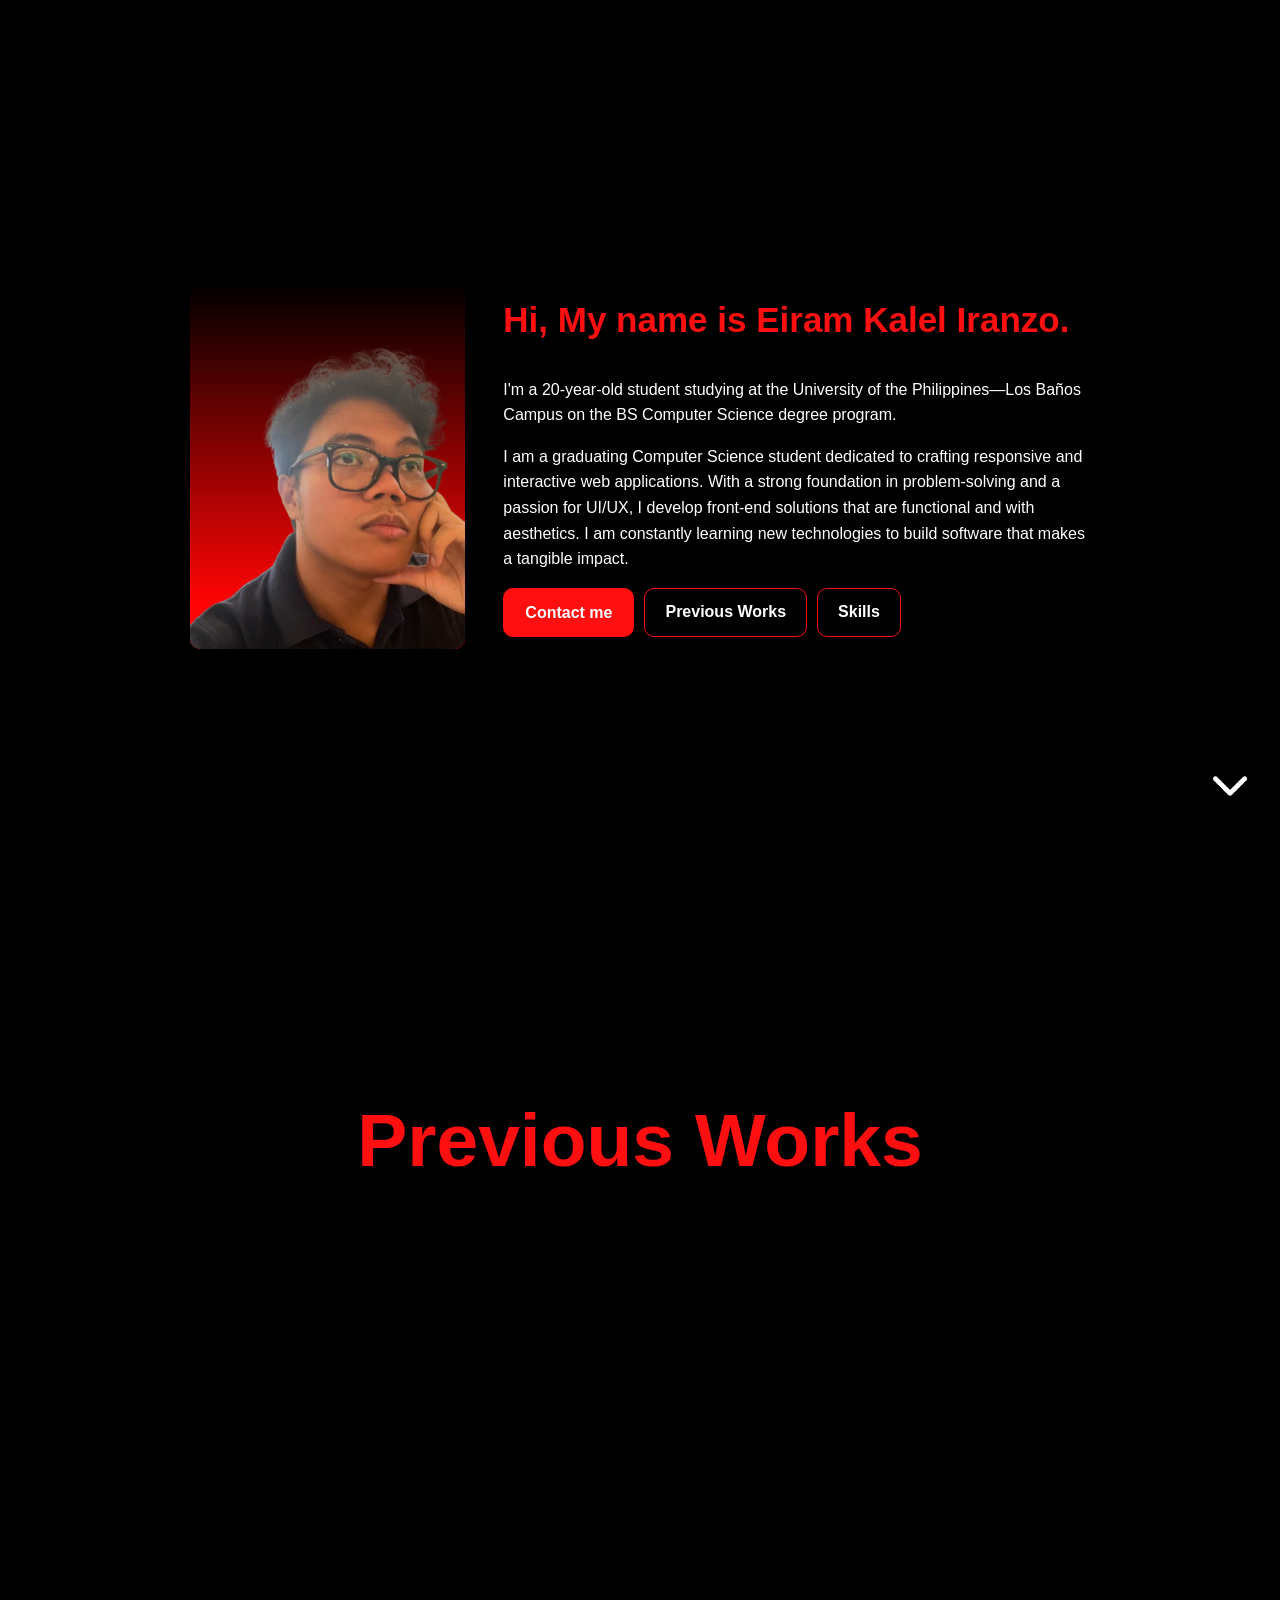
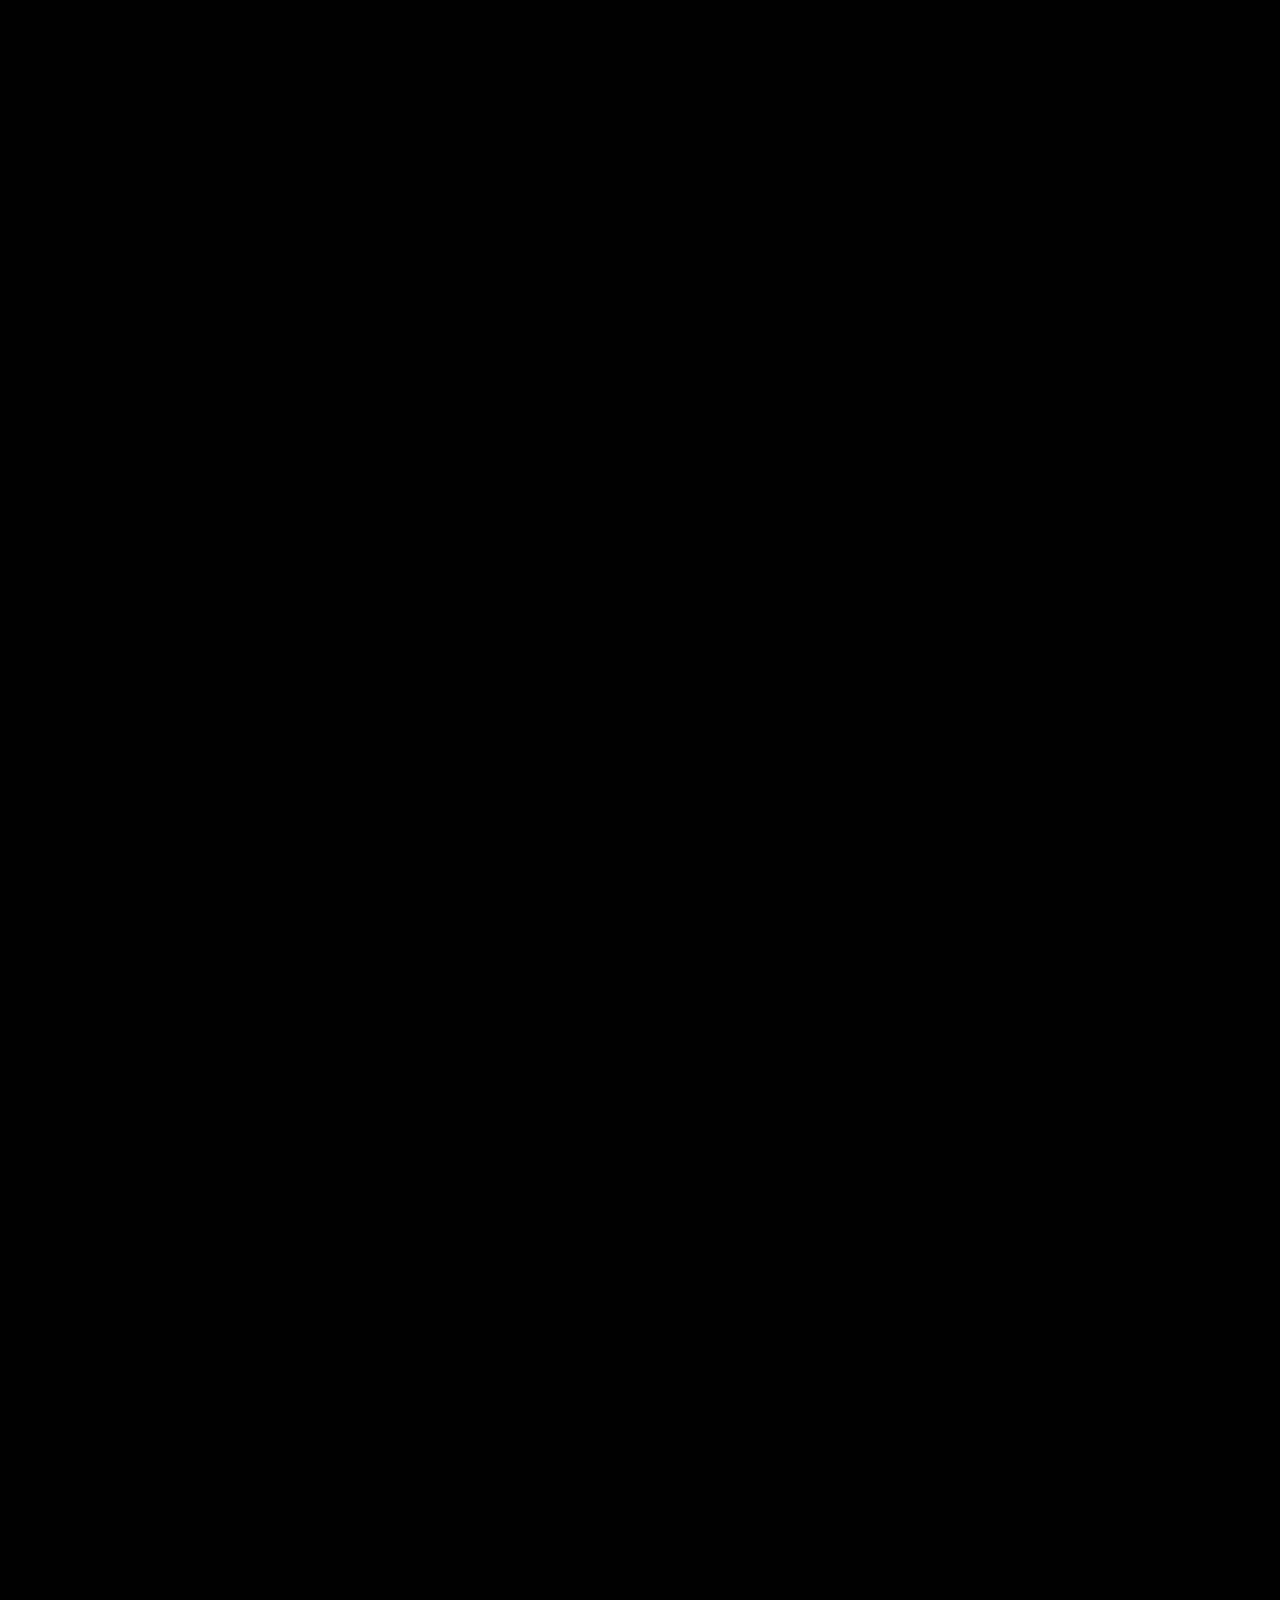
<file: index.html>
<!DOCTYPE html>
<html lang="en">
<head>
    <meta charset="UTF-8">
    <meta name="viewport" content="width=device-width, initial-scale=1.0">
    <title>Kalel Iranzo's Portfolio</title>
    <link rel="stylesheet" href="./style.css">
</head>
<body>
    <div>
        <!-- <div id="nav">
            <h1 class="main-title">EKIranzo</h1>
            <nav>
            </nav>

        </div> -->
        <div class="slider-container">

            <section id="#about" class="hero-slide">
                <div class="image-container">
                    <img class="portrait" src="./assets/nobgportrait.png" alt="Image of Kalel Iranzo">
                </div>   
                <div class="text-container">
                    <h1 style="font-size: 35px;">Hi, My name is Eiram Kalel Iranzo.</h1>
                    <p class="about-bio">
                        I'm a 20-year-old student studying at the University of
                        the Philippines—Los Baños Campus on the BS Computer Science degree program.
                    </p>
                    <p style="margin-bottom: 16px;">
                        I am a graduating Computer Science student dedicated to 
                        crafting responsive and interactive web applications. With a 
                        strong foundation in problem-solving and a passion for UI/UX, I 
                        develop front-end solutions that are functional and with 
                        aesthetics. I am constantly learning new technologies to build 
                        software that makes a tangible impact.
                    </p>
                    <div class="intro-buttons">
                        <a class="hire-button btn" href="#contact-box">Contact me</a>
                        <a class="sc-button btn" href="#projects">Previous Works</a>
                        <a class="sc-button btn" href="#skills">Skills</a>
                    </div>
                </div>
                <a href="#projects" class="scroll-down"><img src="./assets/logos/arrow-down.png" alt="Scroll down" class="bobbing-anim"></a>
            </section>

            <div>
                <section  class="card-slide"> 
                    <div id="projects" class="section-title">
                        <h2>Previous Works</h2>
                    </div>
                    <div class="proj-list">
                        <a href="#proj1">
                            <img class="proj-image desc-btn" src="./assets/thumb_taho!.png" alt="UPLB GameJam 2025 | TAHO!">
                            <div class="centered">TAHO!</div>
                        </a>
                        <a href="#proj2">
                            <img id="r-proj" class="proj-image desc-btn" src="./assets/thumb_RProject.png" alt="Pollution Reduction Optimization | CMSC 150 Project in R">
                            <div class="centered">Greenvale City <br> Pollution Reduction</div>
                        </a>
                        <a href="#proj3">
                            <img id="java-proj" class="proj-image desc-btn" src="./assets/thumb_22JavaProject.png" alt="Brain Rot Royale | CMSC 22 Project in Java">
                            <div class="centered">Brain Rot Royale</div>
                        </a>
                    </div>
                    <a href="#skills" class="scroll-down"><img src="./assets/logos/arrow-down.png" alt="Scroll down" class="bobbing-anim"></a>
                </section>
                <br>
                <section id="skills" class="card-slide">
                    <div class="section-title">
                        <h2>Skills</h2>
                    </div>
                    <div class="skill-container">
                        <div class="skill-group">
                            <h3 class="skill-title">Technical Skills</h3>
                            <ul class="skillset">
                                <li class="skill-item">
                                    <img src="./assets/logos/js-logo.png" alt="JS Logo" class="skill-image"> 
                                    <p class="skill-name"> Javascript</p>
                                </li>
                                <li class="skill-item">
                                    <img src="./assets/logos/python-logo.png" alt="Python Logo" class="skill-image">
                                    <p class="skill-name"> Python</p></li>
                                <li class="skill-item">
                                    <img src="./assets/logos/java-logo.png" alt="Java Logo" class="skill-image">
                                    <p class="skill-name"> Java</p></li>
                                <li class="skill-item">
                                    <img src="./assets/logos/c-logo.png" alt="C Logo" class="skill-image">
                                    <p class="skill-name"> C</p></li>
                                <li class="skill-item">
                                    <img src="./assets/logos/git-logo.png" alt="Git Logo" class="skill-image">
                                    <p class="skill-name"> Git</p></li>
                                <li class="skill-item">
                                    <img src="./assets/logos/html-logo.png" alt="HTML Logo" class="skill-image">
                                    <p class="skill-name"> HTML</p></li>
                                <li class="skill-item">
                                    <img src="./assets/logos/css-logo.png" alt="CSS Logo" class="skill-image">
                                    <p class="skill-name"> CSS</p></li>
                            </ul>
                        </div>
                        <div class="skill-group">
                            <h3 class="skill-title">Soft Skills</h3>
                            <ul class="skillset">
                                <li class="skill-item"><p class="skill-name">Communication</p></li>
                                <li class="skill-item"><p class="skill-name">Problem Solving</p></li>
                                <li class="skill-item"><p class="skill-name">Adaptability</p></li>
                                <li class="skill-item"><p class="skill-name">Flexibility</p></li>
                                <li class="skill-item"><p class="skill-name">Collaboration</p></li>
                            </ul>
                        </div>
                    </div>
                    <a href="#contact-box" class="scroll-down"><img src="./assets/logos/arrow-down.png" alt="Scroll down" class="bobbing-anim"></a>
                </section>
                <br>
                <section id="contact-box" class="card-slide">

                    <div class="section-title">
                            <h2 class="contact-title">Socials</h2>
                        </div>
                        <ul class="contact-list">
                            <li class="contact-item">
                                <img src="./assets/logos/email-logo.png" alt="" class="contact-image"><p class="contact-name"> esiranzo@up.edu.ph </p>
                            </li>
                            <a href="https://www.linkedin.com/in/eiram-kalel-iranzo/">
                                <li class="contact-item">
                                    <img src="./assets/logos/linkedIn-logo.png" alt="" class="contact-image"><p class="contact-name"> LinkedIn </p>
                                </li>
                            </a>

                            <a href="https://www.facebook.com/iranzokalel">
                                <li class="contact-item">
                                    <img src="./assets/logos/facebook-logo.png" alt="" class="contact-image"><p class="contact-name" class="contact-image"> Facebook </p>
                                </li>
                            </a>
                            <a href="https://github.com/ekiranzo">
                                    <li class="contact-item">
                                    <img src="./assets/logos/github-logo.png" alt="" class="contact-image"><p class="contact-name"> Github </p>
                                </li>
                            </a>
                        </ul>
                        <footer class="footer-section">
                            <p>© Kalel Iranzo. All Rights Reserved.</p>
                            <p><a href="#"> Back to top </a></p>
                        </footer>
                    </div>
                </section>
            </div>
    

        </div>

    </div>
</body>
<div class="proj-popup" id="proj1">
    <div class="proj-popup-block">
        <h1>TAHO!</h1>
        <p> A project created from the UPLB GameJam 2025.
            It is a 2D platformer coded in GDScript where you serve taho 
            to customers in the neighbourhood, while dodging rowdy kids 
            who might get in your way.
        </p>
        <a href="#projects" class="proj-btn">Close</a>
    </div>
</div>
<div class="proj-popup" id="proj2">
    <div class="proj-popup-block">
        <h1>Greenvale City Pollution Reduction</h1>
        <p> The Greenvale City Pollution Reduction Project is a program
            the calculates if the chosen projects are able to achieve or 
            exceed the required pollutant reduction targets, while spending 
            the least possible amount of money.
        </p>
        <a href="#projects" class="proj-btn">Close</a>
    </div>
</div>
<div class="proj-popup" id="proj3">
    <div class="proj-popup-block">
        <h1>Brain Rot Royale</h1>
        <p>
            A JavaFX-based clicker game with RPG elements, card collection, 
            and inventory management. Battle monsters, collect cards, and 
            level up in this addictive idle game experience.
        </p>
        <a href="#projects" class="proj-btn">Close</a>
    </div>
</div>
</html>
</file>
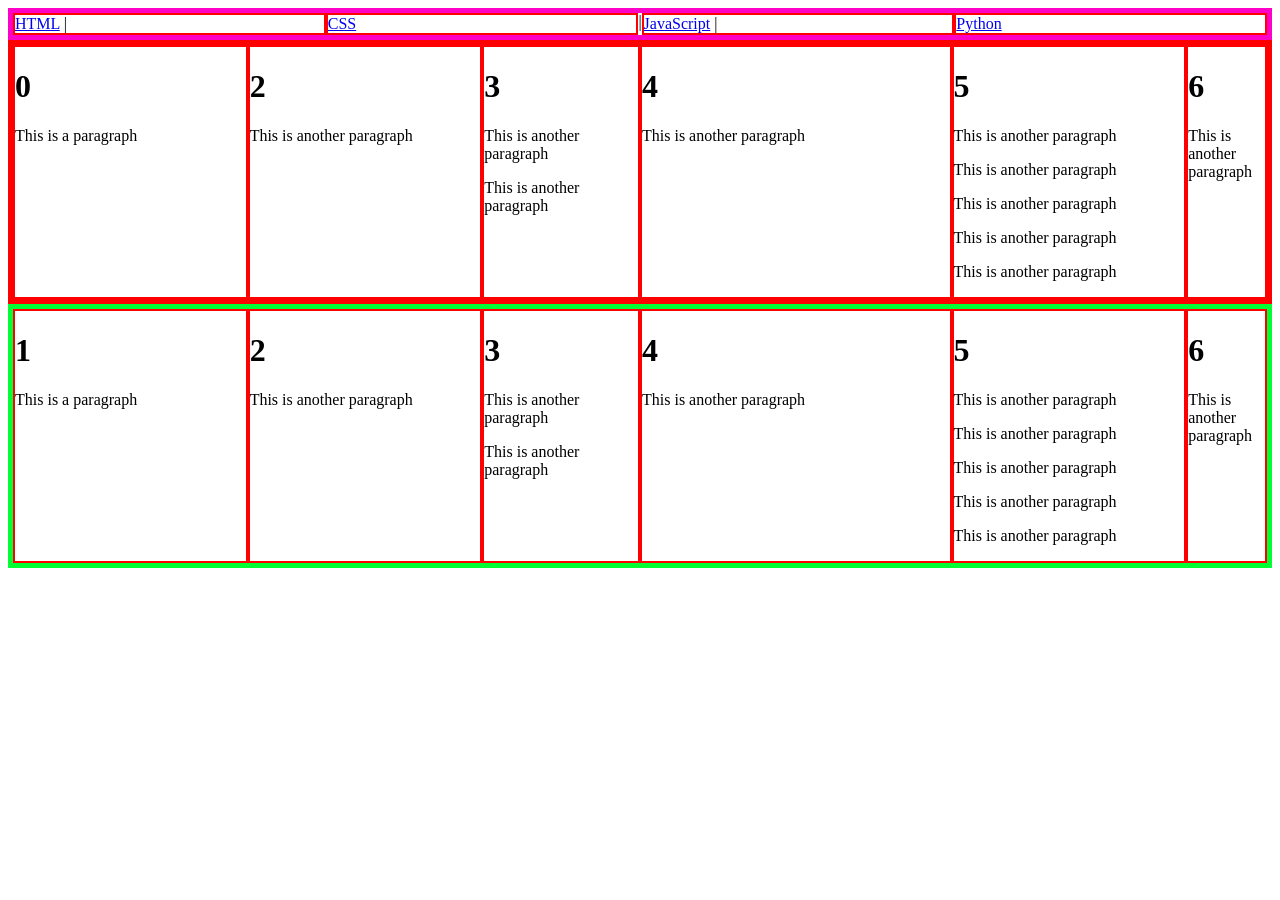
<file: flex.html>
<!DOCTYPE html>

<html>
  <head>
    <title>Sample Web Page</title>
    <link rel="stylesheet" type="text/css" href="flex.css" />

  </head>

  <body>
    
    <nav>
    <div class="nav_bar" >
        <div class="flex-item" style="flex: 1">
            <a href="/html/">HTML</a> |
        </div>
        <div class="flex-item" style="flex: 1">
            <a href="/css/">CSS</a>
        </div> 
    |   <div class="flex-item" style="flex: 1">
            <a href="/js/">JavaScript</a> |
        </div>
        <div class="flex-item" style="flex: 1">
            <a href="/python/">Python</a>
        </div>
    </div>
    </nav>

    <div class="flex-container">
        <div class="flex-item" style="flex: 3;">
            <h1>0</h1>
            <p>This is a paragraph</p>
        </div>
        <div class="flex-item" style="flex: 3;">
            <h1>2</h1>
            <p>This is another paragraph</p>
        </div>
        <div class="flex-item" style="flex: 2;">
            <h1>3</h1>
            <p>This is another paragraph</p>
            <p>This is another paragraph</p>
        </div>
        <div class="flex-item" style="flex: 4;">
            <h1>4</h1>
            <p>This is another paragraph</p>
        </div>
        <div class="flex-item" style="flex: 3;">
            <h1>5</h1>
            <p>This is another paragraph</p>
            <p>This is another paragraph</p>
            <p>This is another paragraph</p>
            <p>This is another paragraph</p>
            <p>This is another paragraph</p>
        </div>
        <div class="flex-item" style="flex: 1;">
            <h1>6</h1>
            <p>This is another paragraph</p>
        </div>
    </div>
    <div class="flex-container2">
        <div class="flex-item" style="flex: 3;">
            <h1>1</h1>
            <p>This is a paragraph</p>
        </div>
        <div class="flex-item" style="flex: 3;">
            <h1>2</h1>
            <p>This is another paragraph</p>
        </div>
        <div class="flex-item" style="flex: 2;">
            <h1>3</h1>
            <p>This is another paragraph</p>
            <p>This is another paragraph</p>
        </div>
        <div class="flex-item" style="flex: 4;">
            <h1>4</h1>
            <p>This is another paragraph</p>
        </div>
        <div class="flex-item" style="flex: 3;">
            <h1>5</h1>
            <p>This is another paragraph</p>
            <p>This is another paragraph</p>
            <p>This is another paragraph</p>
            <p>This is another paragraph</p>
            <p>This is another paragraph</p>
        </div>
        <div class="flex-item" style="flex: 1;">
            <h1>6</h1>
            <p>This is another paragraph</p>
        </div>
    </div>
  </body>

</html>
</file>
<file: style.css>
html {
    scroll-behavior: smooth;
    scroll-snap-type: y mandatory;
    scrollbar-width: thin;
}

body {
  font-family:"Poppins",sans-serif;
  background-color:#000000;
  font-size:16px;
  padding:0 20px;
  line-height:1.6;
  color:#ffffff;
  max-width:900px;
  margin:0 auto
}

h1, h2, h3, h4, h5, h6 {
    font-weight:600;
    color:#ff0f0f;
    height: auto;
    text-align: left;
}

#nav {
    display: none;
    position: sticky;
    top: 0;
    overflow: hidden;
    background-image: linear-gradient(to bottom, #000000, #000000a4);
}
#nav h1 {
    padding-top: 5px;
    text-align: left;
} 

#nav nav {
    float: left;
    display: block;
    color: #ff0f0f;
    text-align: center;
    text-decoration: none;

}

section {
    flex: 3;
    align-items: center;
    flex-flow: column wrap;
    scroll-snap-align: center;
    scroll-behavior: smooth;
    height: 100vh;
}

.section-title {
    align-content: start;
    justify-content: start;
    align-items: center;
    margin-bottom: 0;
    padding-bottom: 5px;
}

.section-title h2 {
    font-size: 75px;
    margin-top: 20vh;
    margin-bottom: 25px;
    padding-bottom: 5px;
}

.hero-slide {
    display: flex;
    flex-direction: row;
    flex-wrap: wrap;
    gap: 20px;
    align-content: center;
    justify-content: center;
    padding-top: 0;
    height: 100vh;

    animation-name: auto-show;
    animation-timeline: view(50% 20%);
}

.card-slide {
    z-index: 2;
    display: flex;
    flex-direction: column;
    gap: 20px;
    align-items: center;
    justify-content: start;
    height: 100vh;

    animation-name: auto-show;
    animation-timeline: view(50% 20%);

}

.slide-container {
    overflow: scroll;
    scroll-snap-type: y mandatory;
    scroll-behavior: smooth; 
    gap: 50px;
}


.image-container {
    flex: 1;
    height: auto;
    overflow: visible;
    align-content: center;
}

.portrait {
    width: 100%;
    background-image: linear-gradient(to top, #ff0f0f, #000000);
    max-width: 275px;
    height: auto;
    border-radius: 10px;
    border-width: 10px;
    border-bottom:#ff0f0f;
    object-fit: cover;
    margin-top: 40px;
    flex-wrap: wrap;
    filter: contrast(80%);
    filter: saturate(120%);
}

.intro-buttons {
    display: flex;
    gap: 10px;
    flex-wrap: wrap;
}

.btn {
    display: inline-block;
    padding: 10px 20px;
    text-decoration: none;
    border-radius: 10px;
    font-weight: bold;
    cursor: pointer;
    transition: 0.3s;
}

.btn:hover {
    scale: 110%;
}

.hire-button {
    background-color: #ff0f0f;
    color: #ffffff;
    border: 2px solid #ff0f0f;
}

.sc-button {
    background-color: transparent;
    color: #ffffff;
    border: 1px solid #ff0f0f;
}

.scroll-down {
    z-index: 10;
    position: absolute;
    height: 50px;
    width: 50px;
    display: flex;
    align-items: center;
    justify-content: center;
    top: 90vh;
    margin-bottom: 50px;
    bottom: 50px;
    right: 25px;
    filter: invert(100%);
}

.bobbing-anim {
    position: absolute;
    height: 50px;
    width: 50px;
    bottom: 50px;
    display: flex;  
    align-items: center;
    justify-content: center;
    animation-name: bobbing;
    animation-duration: 1s;
    animation-iteration-count: infinite;
    animation-timing-function: ease-in-out;
}

.back-to-top {
    z-index: 2;
    position: sticky;
    height: 50px;
    width: 50px;
    display: flex;
    align-items: center;
    justify-content: center;
    float: right;
    margin-right: 25px;
    top: 5vh;
    text-decoration: none;
    background-color: #ff0f0f;
    border-radius: 5px;
    transition: 0.3s;
}
.back-to-top img {
    width: 50px;
    height: 50px;
    display: block;
}

.back-to-top:hover {
    scale: 110%;
    cursor: pointer;
}

.text-container {
    flex: 2;
    align-content: center;
    justify-content: center;
}

#skills.card-slide {
    gap: 10px
}

#skills .section-title{
    margin-bottom: 0;
    padding-bottom: 5px;
}

#skills .section-title h2 {
    margin-bottom: 0;
}

#skills .skill-title h3 {
    padding-top: 0;
    margin-bottom: 0;
    margin-top: 0;
    text-align: left;
}

.skill-container {
    display: flex;
    justify-content: left;
    gap: 10px;
    flex-wrap: wrap;
    padding-left: 25px;
    padding-right: 10px;
}

.skill-group {
    text-align: left;
    min-width: 160px;
}

.skill-title {
    text-align: left;
}

.skillset {
    list-style: none;
    padding: 0;
    display: flex; 
    gap: 20px; 
    flex-wrap: wrap; 
    margin-top: 16px;
}

.skill-item {
    height: 30px;
    padding: 5px 10px;
    border: 1px solid #ff4a4a;
    align-items: center;
    justify-content: center;
    text-align: center;
    gap: 10px;
    background-color: transparent;
    display: flex;
    flex-direction: row;
}

.skill-image {
    width: 25px;
    height: 25px;
    padding: 0;
    align-items: center;
    justify-content: center;
}

.skill-name {
    margin: 0;
    text-align: center !important; 
    display: flex;
    flex-direction: row !important;
}


#projects h2 {
    text-align: center;
}

.proj-list {
    display: flex;
    flex-wrap: wrap;
    flex-direction: row;
    gap: 20px;
    justify-content: center;
    margin-top: 20px;
    width: 100%;
    transition: 0.2;
}

.proj-list a {
    text-decoration: none;
    text-align: center;
}

.proj-list a:hover {
    scale: 110%;
}

.proj-image {
    width: 200px;
    height: 150px;
    object-fit: fill;
    overflow: hidden;
    border-radius: 8px;
    display: flex;
    flex-direction: row;
    align-items: center;
    justify-content: center;
    color: #aaa;
    border: 1px solid #333;
}

.centered {
    position: relative;
    color: #ffffff;
    display: flex;
    align-items: center;
    justify-content: center;
    text-align: center;
    /* transform: translate(-50%, -50%); */
}

.proj-popup {
    opacity: 0;
    pointer-events: none;
    transition: 0.5s;

    position: fixed;
    top: 0;
    left: 0;
    right: 0;
    bottom: 0;
    z-index: 999;
    background-color: #00000067;

    display: flex;
    justify-content: center;
    align-items: center;
    padding: 16px;
}

.proj-popup-block {
    background-color: #000000;
    color: #fff;
    padding: 16px 16px;
    max-width: 768px;
    border-radius: 16px;
    box-shadow: 0 6px 12px #ffffff67;
    justify-content: center;
}

.proj-popup-block h1 {
    font-weight: 600;
    margin-bottom: 16px;
    margin-left: 32px;
}

.proj-popup-block p {
    text-align: justify;
    margin-bottom: 32px;
    margin-left: 64px;
    margin-right: 64px;
}

.proj-btn {
    display: inline-block;
    padding: 12px 16px;
    background-color: #ff0f0f;
    color: #ffffff;
    text-decoration: none;
    margin: 0px 8px;
    text-transform: uppercase;
    border-radius: 8px;
    font-weight: 600; 
}

.proj-popup:target {
    opacity: 1;
    pointer-events: all;
}

.card-slide .text-container {
    display: flex;
    flex-direction: row;
    gap: 20px;
}

#about .about-bio {
    padding-top: 0;
    margin-top: 0;
}

#about .section-title {
    margin-bottom: 0;
    padding-bottom: 0;
}

.contact-box {
    text-align: center;
    align-content: left;
    justify-content: center;
}
.contact-title {
    text-align: center;
}

.contact-image {
    width: 25px;
    height: 25px;
    padding: 0;
    align-items: center;
    justify-content: center;
    filter: invert(100%);
}

.contact-list {
    list-style: none;
    display: flex;
    flex-direction: row;
    margin: 0;
    margin-bottom: 10px;
    padding: 0 10px 0;
    gap: 20px;
}

.contact-item {
    height: 30px;
    padding: 10px 10px 10px;
    border: 1px solid #ff4a4a;
    align-items: center;
    justify-content: center;
    text-align: center;
    gap: 10px;
    background-color: transparent;
    display: flex;
    flex-direction: row;
}

.contact-list a {
    text-decoration: none;
    color: #ffffff;
}

.contact-name p {
    color: #ffffff;
    align-items: center;
    justify-content: center;
    text-align: center;
}

.footer-section {
    margin-top: 75px;
    color: #676767;
    border-top: 1px solid #222;
}

.footer-section p {
    text-align: end;
    top: 90vh;
}
.footer-section a {
    display: flex;
    align-items: center;
    justify-content: center;
    text-align: end;
    color: #676767;
}

@keyframes bobbing  {
    0% {
        transform: translateY(0);
    } 50% {
        transform: translateY(-10px);
    } 100% {
        transform: translateY(0);
    }
}

@keyframes auto-show {
    from {
        opacity: 0;
        transform: translateY(-200px);
    } to {
        opacity: 1;
        transform: translateY(0);
    }
}
</file>
<file: flex.css>
.flex-container {
    display: flex;
    border-style: solid;
    border-width: 5px;
    border-color: red;
    flex-direction: row;
}

.nav_bar {
    display: flex;
    border-style: solid;
    border-width: 5px;
    border-color: rgb(255, 0, 200);
    flex-direction: row;
}

.flex-container2 {
    display: flex;
    border-style: solid;
    border-width: 5px;
    border-color: rgb(0, 255, 51);
    flex-direction: row;
}
.flex-item {
    border-style: solid;
    border-width: 2px;
    border-color: red;
}
</file>
